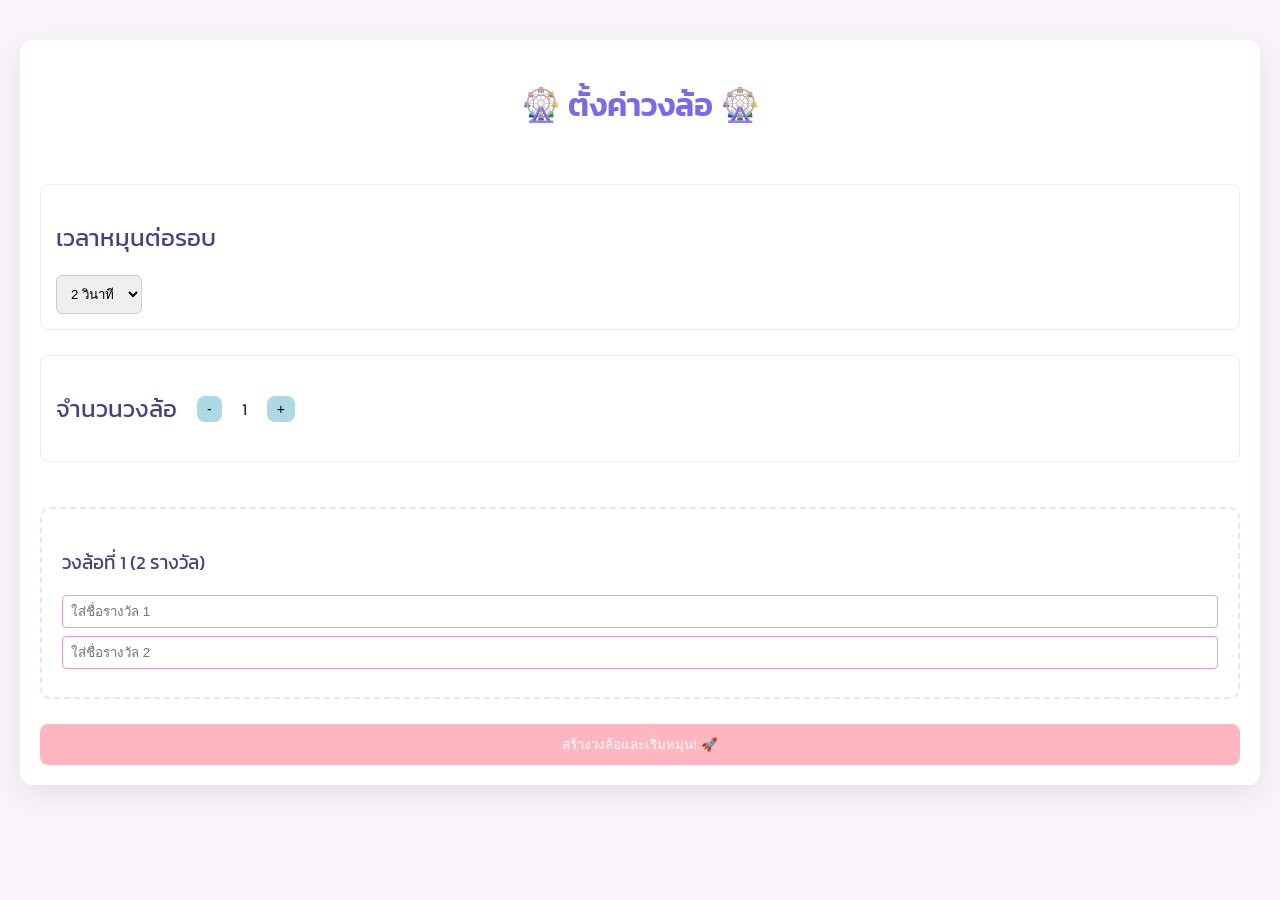
<file: index.html>
<!DOCTYPE html>
<html lang="th">
<head>
    <meta charset="UTF-8">
    <meta name="viewport" content="width=device-width, initial-scale=1.0">
    <title>ตั้งค่าวงล้อ</title>
    <link rel="stylesheet" href="style.css">
    <link href="https://fonts.googleapis.com/css2?family=Kanit:wght@300;400;600&display=swap" rel="stylesheet">
</head>
<body>
    <div class="container page1">
        <h1>🎡 ตั้งค่าวงล้อ 🎡</h1>
        
        <div class="setting-group">
            <h2>เวลาหมุนต่อรอบ</h2>
            <select id="spinTimeSelect">
                <option value="1">1 วินาที</option>
                <option value="2" selected>2 วินาที</option>
                <option value="3">3 วินาที</option>
                <option value="4">4 วินาที</option>
            </select>
        </div>

        <div class="setting-group wheel-count-controls">
            <h2>จำนวนวงล้อ</h2>
            <button id="removeWheelBtn" class="btn-sm">-</button>
            <span id="wheelCountDisplay">1</span>
            <button id="addWheelBtn" class="btn-sm">+</button>
        </div>

        <div id="wheelsSettingsContainer">
            </div>

        <button id="generateWheelBtn" class="btn-primary">สร้างวงล้อและเริ่มหมุน! 🚀</button>
    </div>

    <script src="script.js"></script>
</body>
</html>
</file>
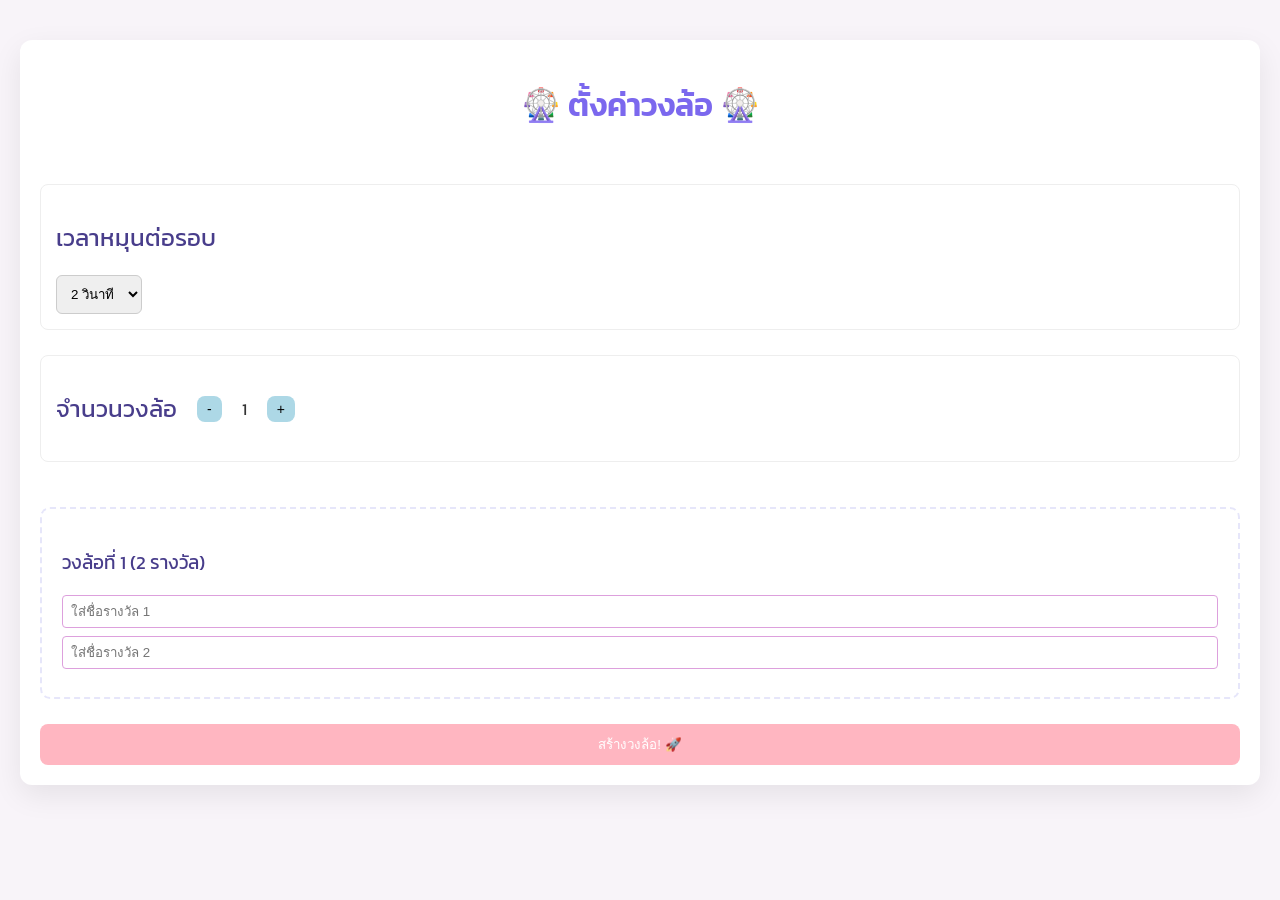
<file: page1.html>
<!DOCTYPE html>
<html lang="th">
<head>
    <meta charset="UTF-8">
    <meta name="viewport" content="width=device-width, initial-scale=1.0">
    <title>ตั้งค่าวงล้อ</title>
    <link rel="stylesheet" href="style.css">
    <link href="https://fonts.googleapis.com/css2?family=Kanit:wght@300;400;600&display=swap" rel="stylesheet">
</head>
<body>
    <div class="container page1">
        <h1>🎡 ตั้งค่าวงล้อ 🎡</h1>
        
        <div class="setting-group">
            <h2>เวลาหมุนต่อรอบ</h2>
            <select id="spinTimeSelect">
                <option value="1">1 วินาที</option>
                <option value="2" selected>2 วินาที</option>
                <option value="3">3 วินาที</option>
                <option value="4">4 วินาที</option>
            </select>
        </div>

        <div class="setting-group wheel-count-controls">
            <h2>จำนวนวงล้อ</h2>
            <button id="removeWheelBtn" class="btn-sm">-</button>
            <span id="wheelCountDisplay">1</span>
            <button id="addWheelBtn" class="btn-sm">+</button>
        </div>

        <div id="wheelsSettingsContainer">
            </div>

        <button id="generateWheelBtn" class="btn-primary">สร้างวงล้อ! 🚀</button>
    </div>

    <script src="script.js"></script>
</body>
</html>
</file>
<file: style.css>
/* --- Global Styles --- */
body {
    font-family: 'Kanit', Arial, sans-serif;
    background-color: #F8F4F9; /* Very light pink/lavender */
    color: #333;
    margin: 0;
    padding: 0;
}

.container {
    max-width: 1200px;
    margin: 40px auto;
    padding: 20px;
    background-color: #fff;
    border-radius: 12px;
    box-shadow: 0 10px 30px rgba(0, 0, 0, 0.08);
}

h1 {
    color: #7B68EE; /* Medium Slate Blue */
    text-align: center;
    margin-bottom: 30px;
    font-weight: 600;
}

h2, h3 {
    color: #483D8B; /* Darker Slate Blue */
    font-weight: 400;
}

/* --- Buttons --- */
.btn-primary, .btn-secondary, .btn-spin, .btn-sm {
    padding: 10px 20px;
    border: none;
    border-radius: 8px;
    cursor: pointer;
    font-weight: 500;
    transition: background-color 0.2s;
}

.btn-primary {
    background-color: #FFB6C1; /* Light Pink */
    color: white;
}
.btn-primary:hover:not(:disabled) {
    background-color: #FA8072; /* Salmon */
}

.btn-secondary, .btn-spin {
    background-color: #E6E6FA; /* Lavender */
    color: #483D8B;
}
.btn-secondary:hover:not(:disabled), .btn-spin:hover:not(:disabled) {
    background-color: #DDA0DD; /* Plum */
}

.btn-sm {
    padding: 5px 10px;
    font-size: 14px;
    background-color: #ADD8E6; /* Light Blue */
    margin: 0 5px;
}

button:disabled {
    background-color: #ccc;
    cursor: not-allowed;
}

/* --- Page 1 Styles (ปรับให้เรียบง่ายขึ้น) --- */
.page1 {
    display: flex;
    flex-direction: column;
    gap: 25px;
}

.setting-group {
    padding: 15px;
    border: 1px solid #eee;
    border-radius: 8px;
}

.wheel-count-controls {
    display: flex;
    align-items: center;
    gap: 15px;
}

#spinTimeSelect {
    padding: 10px;
    border-radius: 6px;
    border: 1px solid #ccc;
}

.wheel-setting-block {
    margin-top: 20px;
    padding: 20px;
    border: 2px dashed #E6E6FA;
    border-radius: 10px;
}

.prize-item {
    display: flex;
    gap: 10px;
    margin-bottom: 8px;
}

.prize-item input {
    flex-grow: 1;
    padding: 8px;
    border: 1px solid #DDA0DD;
    border-radius: 4px;
}

/* --- Page 2 Styles --- */
.page2 {
    text-align: center;
}

.main-controls {
    margin-bottom: 30px;
    display: flex;
    justify-content: center;
    gap: 20px;
}

#wheelsDisplayContainer {
    display: flex;
    flex-wrap: wrap;
    justify-content: center;
    gap: 40px;
}

.wheel-display-block {
    text-align: center;
    padding: 20px;
    border: 1px solid #eee;
    border-radius: 10px;
    min-width: 350px;
}

.wheel-container {
    position: relative;
    width: 300px;
    height: 300px;
    margin: 20px auto;
}

/* *** แก้ไข: ใช้รูป chromosomes.png เป็นตัวชี้วงล้อ *** */
.arrow {
    position: absolute;
    top: 5px; 
    left: 50%;
    transform: translateX(-50%);
    width: 35px; 
    height: 35px; 
    background-image: url('chromosomes.png'); 
    background-size: contain; 
    background-repeat: no-repeat;
    background-position: center;
    z-index: 10;
}
/* ************************************************* */

.btn-spin {
    position: absolute;
    top: 50%;
    left: 50%;
    transform: translate(-50%, -50%);
    padding: 10px 15px;
    font-size: 16px;
    z-index: 20;
    box-shadow: 0 4px 6px rgba(0, 0, 0, 0.1);
}

/* --- Pop-up Styles --- */
.popup-overlay {
    display: none; 
    position: fixed;
    top: 0;
    left: 0;
    width: 100%;
    height: 100%;
    background-color: rgba(0, 0, 0, 0.6); 
    z-index: 1000;
    justify-content: center;
    align-items: center;
}

.popup-content {
    background-color: #fff;
    padding: 30px;
    border-radius: 10px;
    width: 90%;
    max-width: 500px;
    text-align: center;
    box-shadow: 0 10px 25px rgba(0, 0, 0, 0.2);
    animation: popIn 0.3s ease-out;
    
    /* การจัดการความสูงและการเลื่อนเมื่อมีหลายวงล้อ */
    max-height: 80vh; 
    overflow-y: auto;  
}

.prize-text {
    font-size: 20px;
    font-weight: 600;
    color: #7B68EE; /* Highlight color */
    display: block;
    margin-top: 5px;
}

/* เพิ่ม Style สำหรับประวัติการสุ่ม */
.history-list {
    max-height: 100px; /* จำกัดความสูงของประวัติ */
    overflow-y: auto;
    border: 1px solid #eee;
    padding: 5px;
    margin-top: 10px;
    font-size: 14px;
    text-align: left;
}

#popupOkBtn {
    margin-top: 20px;
    background-color: #ADD8E6;
    color: #483D8B;
}

@keyframes popIn {
    from { opacity: 0; transform: scale(0.8); }
    to { opacity: 1; transform: scale(1); }
}

/* --- Mobile Responsiveness --- */
@media (max-width: 768px) {
    .container {
        margin: 20px;
        padding: 15px;
    }
    h1 {
        font-size: 24px;
    }
    .wheel-display-block {
        min-width: 100%;
    }
    .wheel-container {
        width: 250px;
        height: 250px;
    }
}
</file>
